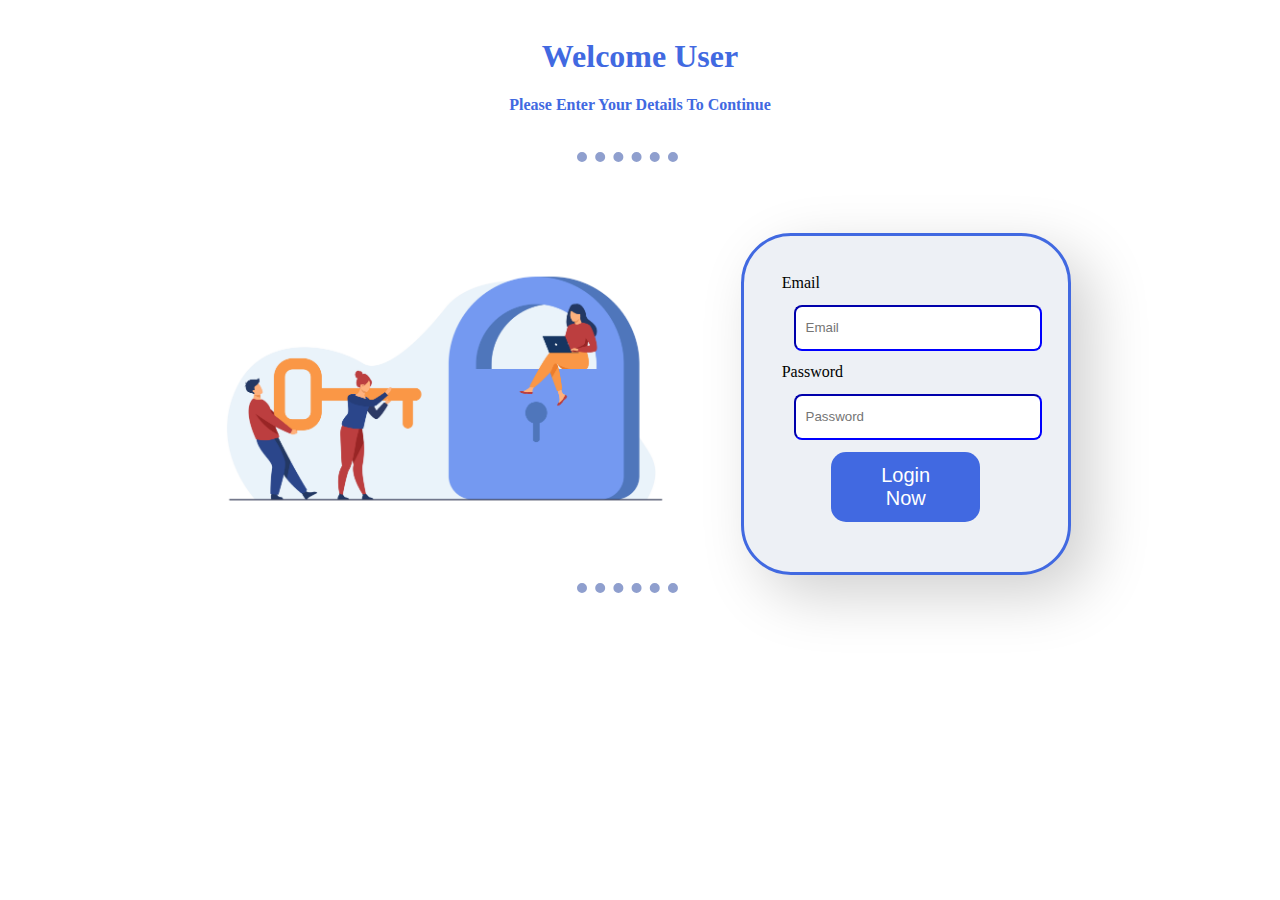
<file: Index.html>
<!DOCTYPE html>
<html lang="en">

<head>
    <meta charset="UTF-8">
    <meta http-equiv="X-UA-Compatible" content="IE=edge">
    <meta name="viewport" content="width=device-width, initial-scale=1.0">
    <link rel="stylesheet" href="login.css" />
    <title>Login!</title>
</head>

<body>

    <div class="l-txt">
        <h1>Welcome User</h1>
        <h4>Please Enter Your Details To Continue</h4>
    </div>

    <hr class="dot-line">

    <section id="login">


        <div>
            <img class="l-img" src="images/Tiny people carrying key to open padlock.jpg">
        </div>
    
        <div class="m-box">
    
            <form>
                <label>Email</label>
                <input class="l-box" type="email" placeholder="  Email">
                <label>Password</label>
                <input class="l-box" type="password" placeholder="  Password">
                <button class="btn">Login Now</button>
            </form>
    
        </div>
    
      

    </section>

    <hr class="dot-line">


</body>

</html>
</file>
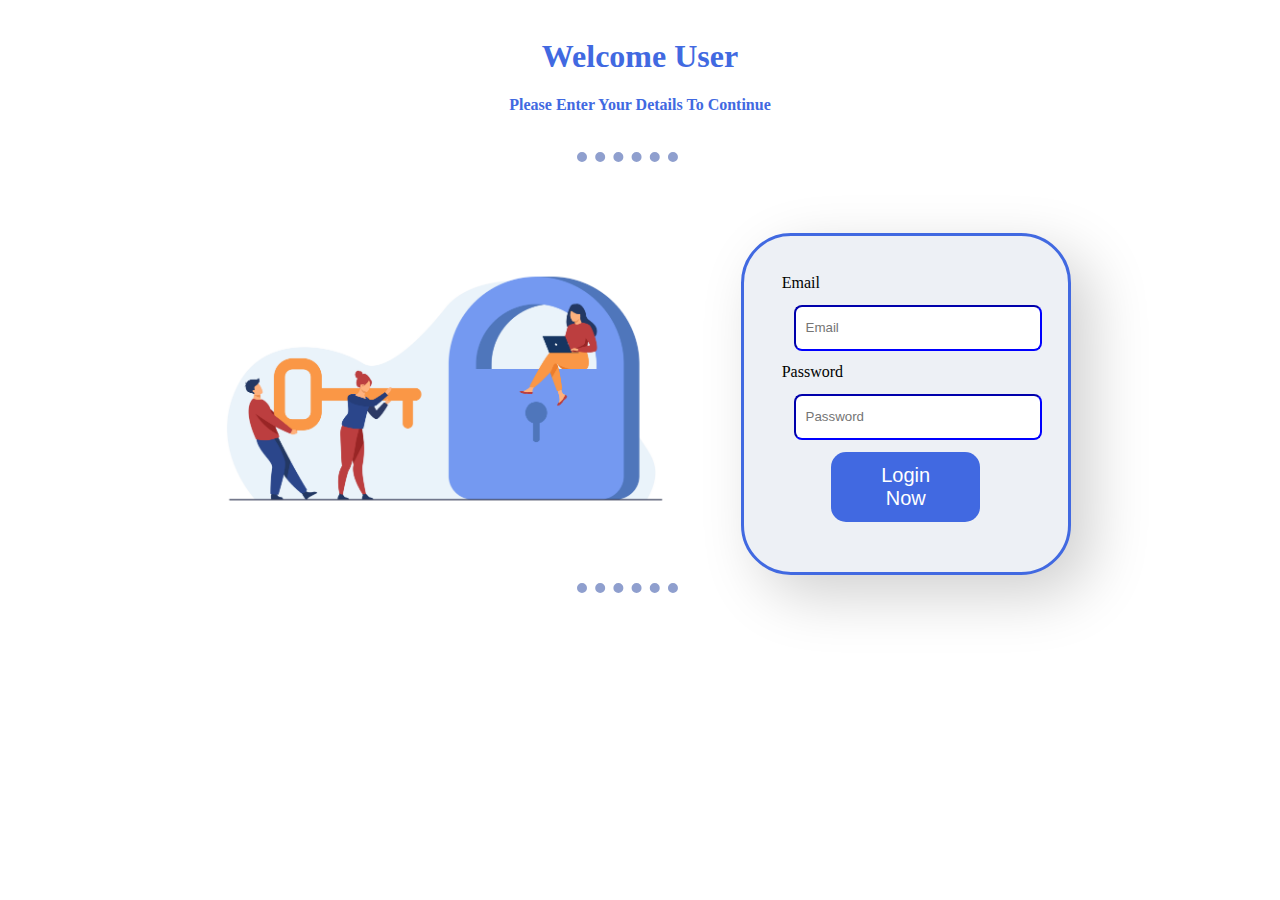
<file: index.html>
<!DOCTYPE html>

<html lang="en">



<head>

    <meta charset="UTF-8">

    <meta http-equiv="X-UA-Compatible" content="IE=edge">

    <meta name="viewport" content="width=device-width, initial-scale=1.0">

    <link rel="stylesheet" href="login.css" />

    <title>Login!</title>

</head>



<body>



    <div class="l-txt">

        <h1>Welcome User</h1>

        <h4>Please Enter Your Details To Continue</h4>

    </div>



    <hr class="dot-line">



    <section id="login">





        <div>

            <img class="l-img" src="images/Tiny people carrying key to open padlock.jpg">

        </div>

    

        <div class="m-box">

    

            <form>

                <label>Email</label>

                <input class="l-box" type="email" placeholder="  Email">

                <label>Password</label>

                <input class="l-box" type="password" placeholder="  Password">

                <button class="btn">Login Now</button>

            </form>

    

        </div>

    

      



    </section>



    <hr class="dot-line">





</body>



</html>
</file>
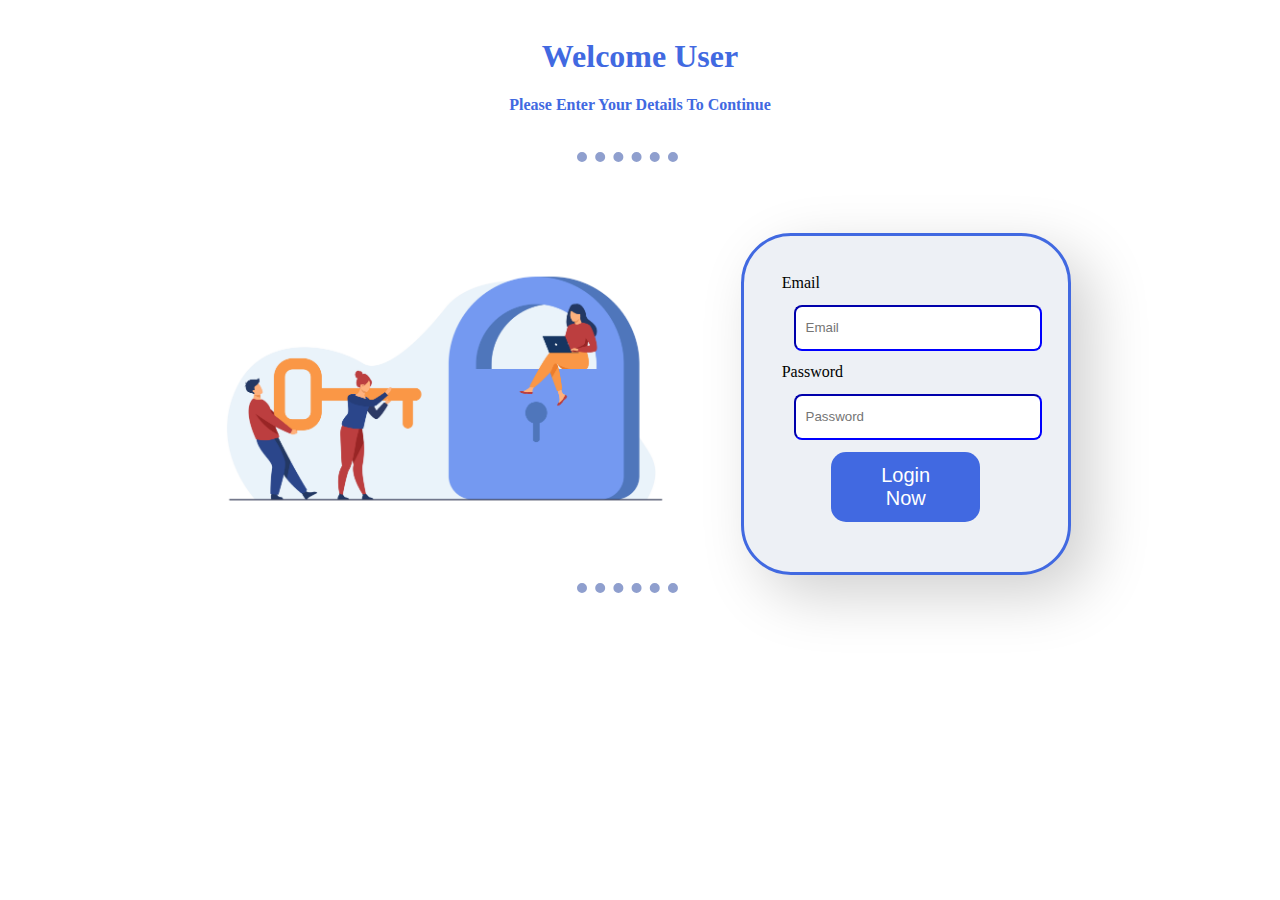
<file: login.html>
<!DOCTYPE html>
<html lang="en">

<head>
    <meta charset="UTF-8">
    <meta http-equiv="X-UA-Compatible" content="IE=edge">
    <meta name="viewport" content="width=device-width, initial-scale=1.0">
    <link rel="stylesheet" href="login.css" />
    <title>Login!</title>
</head>

<body>

    <div class="l-txt">
        <h1>Welcome User</h1>
        <h4>Please Enter Your Details To Continue</h4>
    </div>

    <hr class="dot-line">

    <section id="login">


        <div>
            <img class="l-img" src="images/Tiny people carrying key to open padlock.jpg">
        </div>
    
        <div class="m-box">
    
            <form>
                <label>Email</label>
                <input class="l-box" type="email" placeholder="  Email">
                <label>Password</label>
                <input class="l-box" type="password" placeholder="  Password">
                <button class="btn">Login Now</button>
            </form>
    
        </div>
    
      

    </section>

    <hr class="dot-line">


</body>

</html>
</file>
<file: login.css>
#login {
    display: flex;
    align-items: flex-start;
    flex-wrap: nowrap;
}
.dot-line {
    border-style: none;
    border-top-style: dotted;
    border-width: 10px;
    border-color:rgb(143, 159, 206);
    width: 8%;
    margin-left: 45%;
}

.l-img {
    width: 30rem;
    margin-top: 15%;
    margin-left: 40%;
}

.l-txt {
    margin: 3%;
    text-align: center;
    color: royalblue;
}

.m-box {
    display: flex;
    background-color: #fff;
    border-style: solid;
    border-color: royalblue;
    margin: 5% 60% 0 20%;
    padding: 3%;
    /* border-radius: 1rem;
    box-shadow: 0 1px 8px #ddd; */
    border-radius: 50px;
    background: #edf0f5;
    box-shadow: 20px 20px 60px #d0d0d0,
        -20px -20px 60px #ffffff;
}

.l-box {
    position: relative;
    display: flex;
    height: 2.5rem;
    width: 15rem;
    border-color: blue;
    border-radius: 0.5rem;
    margin: 5%;
}

.btn {
    margin: 5% 20%;
    font-family: 'Poppins', sans-serif;
    font-weight: 100;
    font-size: 20px;
    color: #fff;
    background-color: royalblue;
    padding: 10px 30px;
    border: 2px solid #cc004700;
    box-shadow: rgb(0, 0, 0) 0px 0px 0px 0px;
    border-radius: 15px;
    transition: 1200ms;
    transform: translateY(0);
    display: flex;
    flex-direction: row;
    align-items: center;
    cursor: pointer;

}

/* Mobile Section */
@media (max-width:996px){
 
    #login{
        justify-content: center;
        flex-wrap: wrap;
    }
    .l-img {
        width: 10rem;
        margin: 0;
    }
    .m-box{
       text-align: center;
       align-items: center;
       margin-right: 16%;
       margin-bottom: 3%;
       width:20rem;
    }
}
</file>
